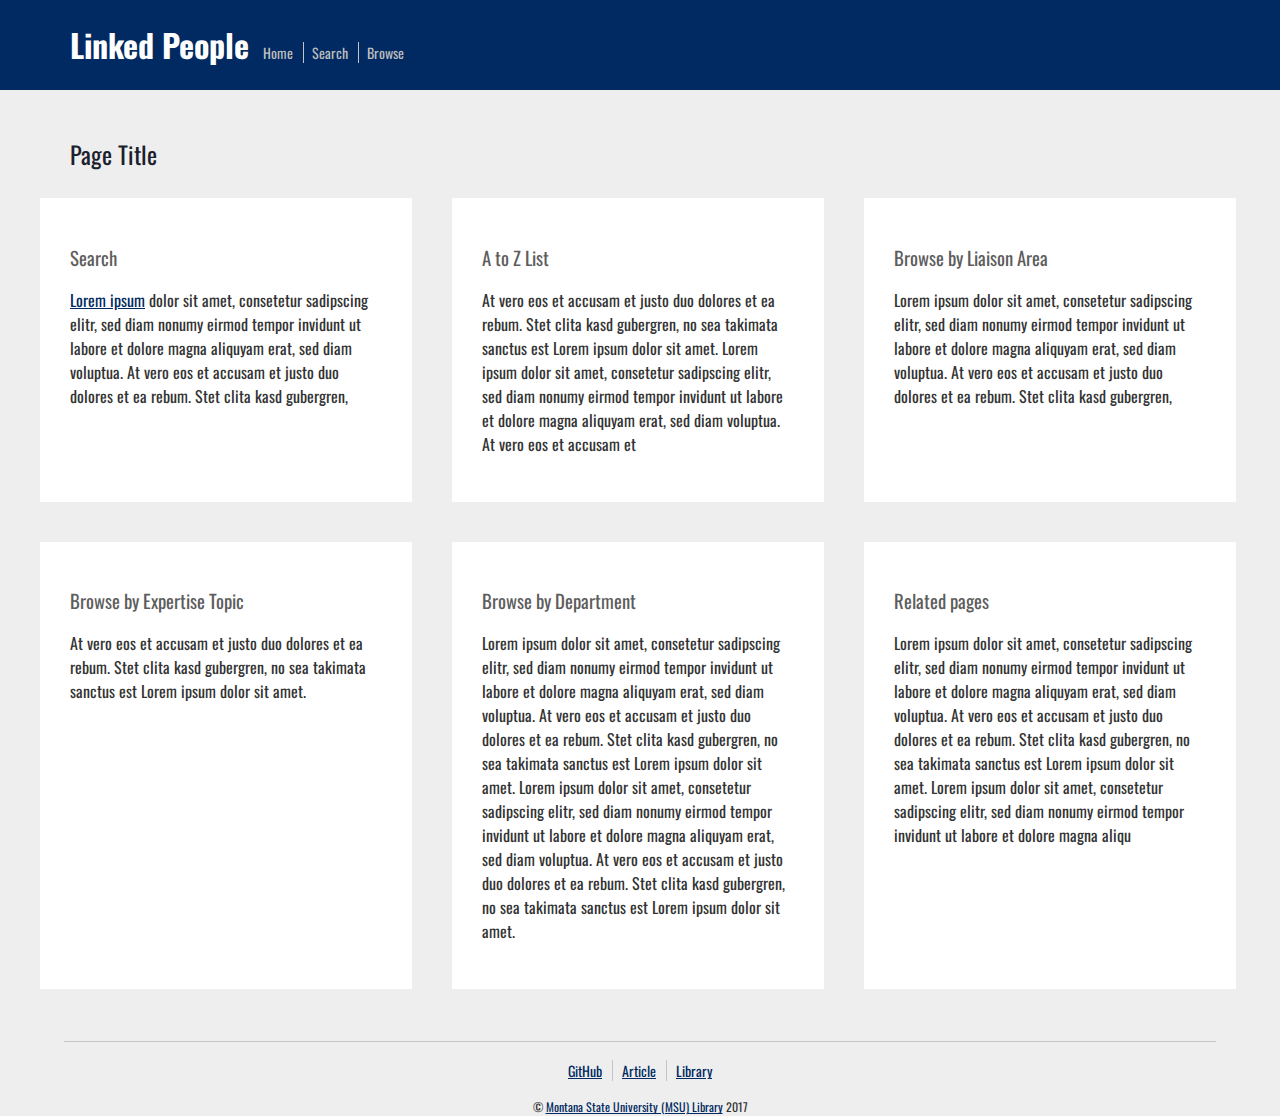
<file: template.html>
<!DOCTYPE html>
<html lang="en-US">
<head>
<meta charset="utf-8"/>
<meta http-equiv="x-ua-compatible" content="ie=edge"/>
<meta name="viewport" content="width=device-width, initial-scale=1"/>
<title>Linked People</title>
<meta name="description" content="Code prototype for Linked People"/>
<link rel="canonical" href="ADD-PREFERRED-PAGE-URL-HERE"/>
<link rel="stylesheet prefetch" href="https://fonts.googleapis.com/css?family=Oswald"/>
<style>
html {-ms-text-size-adjust:100%;-webkit-text-size-adjust:100%;box-sizing:border-box;}
*,:before,:after {box-sizing:inherit;}
html,body {-webkit-font-smoothing:antialiased;background-color:#eee;color:#333;font-family:Oswald,Helvetica,arial,sans-serif;font-size:100%;font-stretch:normal;font-style:normal;font-variant:normal;font-weight:400;height:100%;line-height:1.5;margin:0;padding:0;width:100%;}
header {background-color:#002a61;color:#fff;line-height:70px;padding:0 70px;width:100%;}
nav {color:#828282;display:inline;font-size:.7em;padding:0 10px;}
a {color:#002a61;transition:all .3s;}
nav a {color:#bebebe;text-decoration:none;}
nav a:hover {text-decoration:underline;}
header .nav a,footer .nav a {font-size:14px;}
header .nav a:not(:last-child),footer .nav a:not(:last-child) {border-right:.0725em solid #c4c4c4;margin-right:5px;padding-right:10px;}
main {/*height:100vh;*/min-height:396px;padding:20px 40px;}
.content {column-gap:40px;column-width:300px;}
.content {display:grid;grid-gap:40px;grid-template-columns:repeat(3, 31%);}
section {-webkit-column-break-inside:avoid;background-color:#fff;break-inside:avoid;padding:30px;page-break-inside:avoid;}
@supports (column-width:300px;) {
  section+section {margin:20px 0;}  
}
@supports (display:grid) {
  section+section {margin:0;}   
}
header h1 {color:#fff;display:inline-block;font-size:2em;font-weight:bold;margin:10px 0;padding:0;}
h1 {color:#1a202c;font-size:1.5em;font-weight:normal;padding:10px 30px;}
h2 {color:#5d5d5d;font-size:1.17em;font-weight:normal;margin-bottom:.4em;}
p+p {margin-top:.7em;}
hr {border:0;border-bottom:0 solid #fff;border-top:.0725em solid #c4c4c4;box-sizing:content-box;height:0;margin:2em auto 1em;}
a.home {text-decoration:none;color:#fff;}
.border-ftr {width:90%;}
.center {text-align:center;}
.copyright {font-size:12px;}
.example {font-size:11px;}
.text {padding:5px;width:250px;}
/*medium screen view < 1030px (based on 16px browser default)*/
@media all and (max-width:64.375em) {
  .content {grid-template-columns: repeat(2, 48%);}
}
/*small screen view < 801px (based on 16px browser default)*/
@media all and (max-width:50.063em) {
  header {line-height:40px;padding:0 45px;}
  header nav {display:block;padding:0;}
  main {padding-left:15px;padding-right:15px;}
  .content {grid-template-columns: repeat(1, 100%);}
}
</style>
</head>
<body id="page" vocab="https://schema.org/" typeof="ADD-SCHEMA.ORG-PAGE-TYPE-HERE: CollectionPage, AboutPage, ProfilePage, ItemPage, etc." resource="ADD-PREFERRED-PAGE-RESOURCE-URI-HERE">
<link property="isPartOf" typeof="CollectionPage" href="ADD-INDEX-PAGE-RESOURCE-URI-HERE"/>
<header>
  <h1><a class="home" href="index.html">Linked People</a></h1>
  <nav class="nav"><a href="index.html">Home</a> <a href="search.html">Search</a> <a href="browse-expertise.html">Browse</a></nav>
</header>
<main>
	<h1>Page Title</h1>
  	<div class="content">
		<section>
		  <h2>Search</h2>
			<p><a href="www.jasonclark.info">Lorem ipsum</a> dolor sit amet, consetetur sadipscing elitr, sed diam nonumy eirmod tempor invidunt ut labore et dolore magna aliquyam erat, sed diam voluptua. At vero eos et accusam et justo duo dolores et ea rebum. Stet clita kasd gubergren,</p>
		</section>
		<section>
			<h2>A to Z List</h2>
			<p>At vero eos et accusam et justo duo dolores et ea rebum. Stet clita kasd gubergren, no sea takimata sanctus est Lorem ipsum dolor sit amet. Lorem ipsum dolor sit amet, consetetur sadipscing elitr, sed diam nonumy eirmod tempor invidunt ut labore et dolore magna aliquyam erat, sed diam voluptua. At vero eos et accusam et</p>
		</section>
		<section>
			<h2>Browse by Liaison Area</h2>
			<p>Lorem ipsum dolor sit amet, consetetur sadipscing elitr, sed diam nonumy eirmod tempor invidunt ut labore et dolore magna aliquyam erat, sed diam voluptua. At vero eos et accusam et justo duo dolores et ea rebum. Stet clita kasd gubergren,</p>
		</section>
		<section>
			<h2>Browse by Expertise Topic</h2>
			<p>At vero eos et accusam et justo duo dolores et ea rebum. Stet clita kasd gubergren, no sea takimata sanctus est Lorem ipsum dolor sit amet.</p>
		</section>
		<section>
			<h2>Browse by Department</h2>
			<p>Lorem ipsum dolor sit amet, consetetur sadipscing elitr, sed diam nonumy eirmod tempor invidunt ut labore et dolore magna aliquyam erat, sed diam voluptua. At vero eos et accusam et justo duo dolores et ea rebum. Stet clita kasd gubergren, no sea takimata sanctus est Lorem ipsum dolor sit amet. Lorem ipsum dolor sit amet, consetetur sadipscing elitr, sed diam nonumy eirmod tempor invidunt ut labore et dolore magna aliquyam erat, sed diam voluptua. At vero eos et accusam et justo duo dolores et ea rebum. Stet clita kasd gubergren, no sea takimata sanctus est Lorem ipsum dolor sit amet.</p>
		</section>
		<section>
			<h2>Related pages</h2>
			<p>Lorem ipsum dolor sit amet, consetetur sadipscing elitr, sed diam nonumy eirmod tempor invidunt ut labore et dolore magna aliquyam erat, sed diam voluptua. At vero eos et accusam et justo duo dolores et ea rebum. Stet clita kasd gubergren, no sea takimata sanctus est Lorem ipsum dolor sit amet. Lorem ipsum dolor sit amet, consetetur sadipscing elitr, sed diam nonumy eirmod tempor invidunt ut labore et dolore magna aliqu</p>
		</section>
	</div>
</main>
<footer>
  <hr class="border-ftr">
  <p class="nav center">
    <a property="relatedLink" href="https://github.com/msulibrary/linked-people">GitHub</a>
    <a property="relatedLink" href="http://journal.code4lib.org/articles/12320">Article</a>
    <a property="relatedLink" href="https://www.lib.montana.edu/">Library</a>
  </p>
  <p class="copyright center">
    &copy; <a property="author creator copyrightHolder reviewedBy" rel="author" href="https://www.wikidata.org/wiki/Q15255419">Montana State University (MSU) Library</a>  <time property="dateModified lastReviewed" datetime="2017-04-17T18:57:03-07:00" title="published 2017-04-17T18:57:03-07:00">2017</time>
  </p>
</footer>
</body>
</html>
</file>
